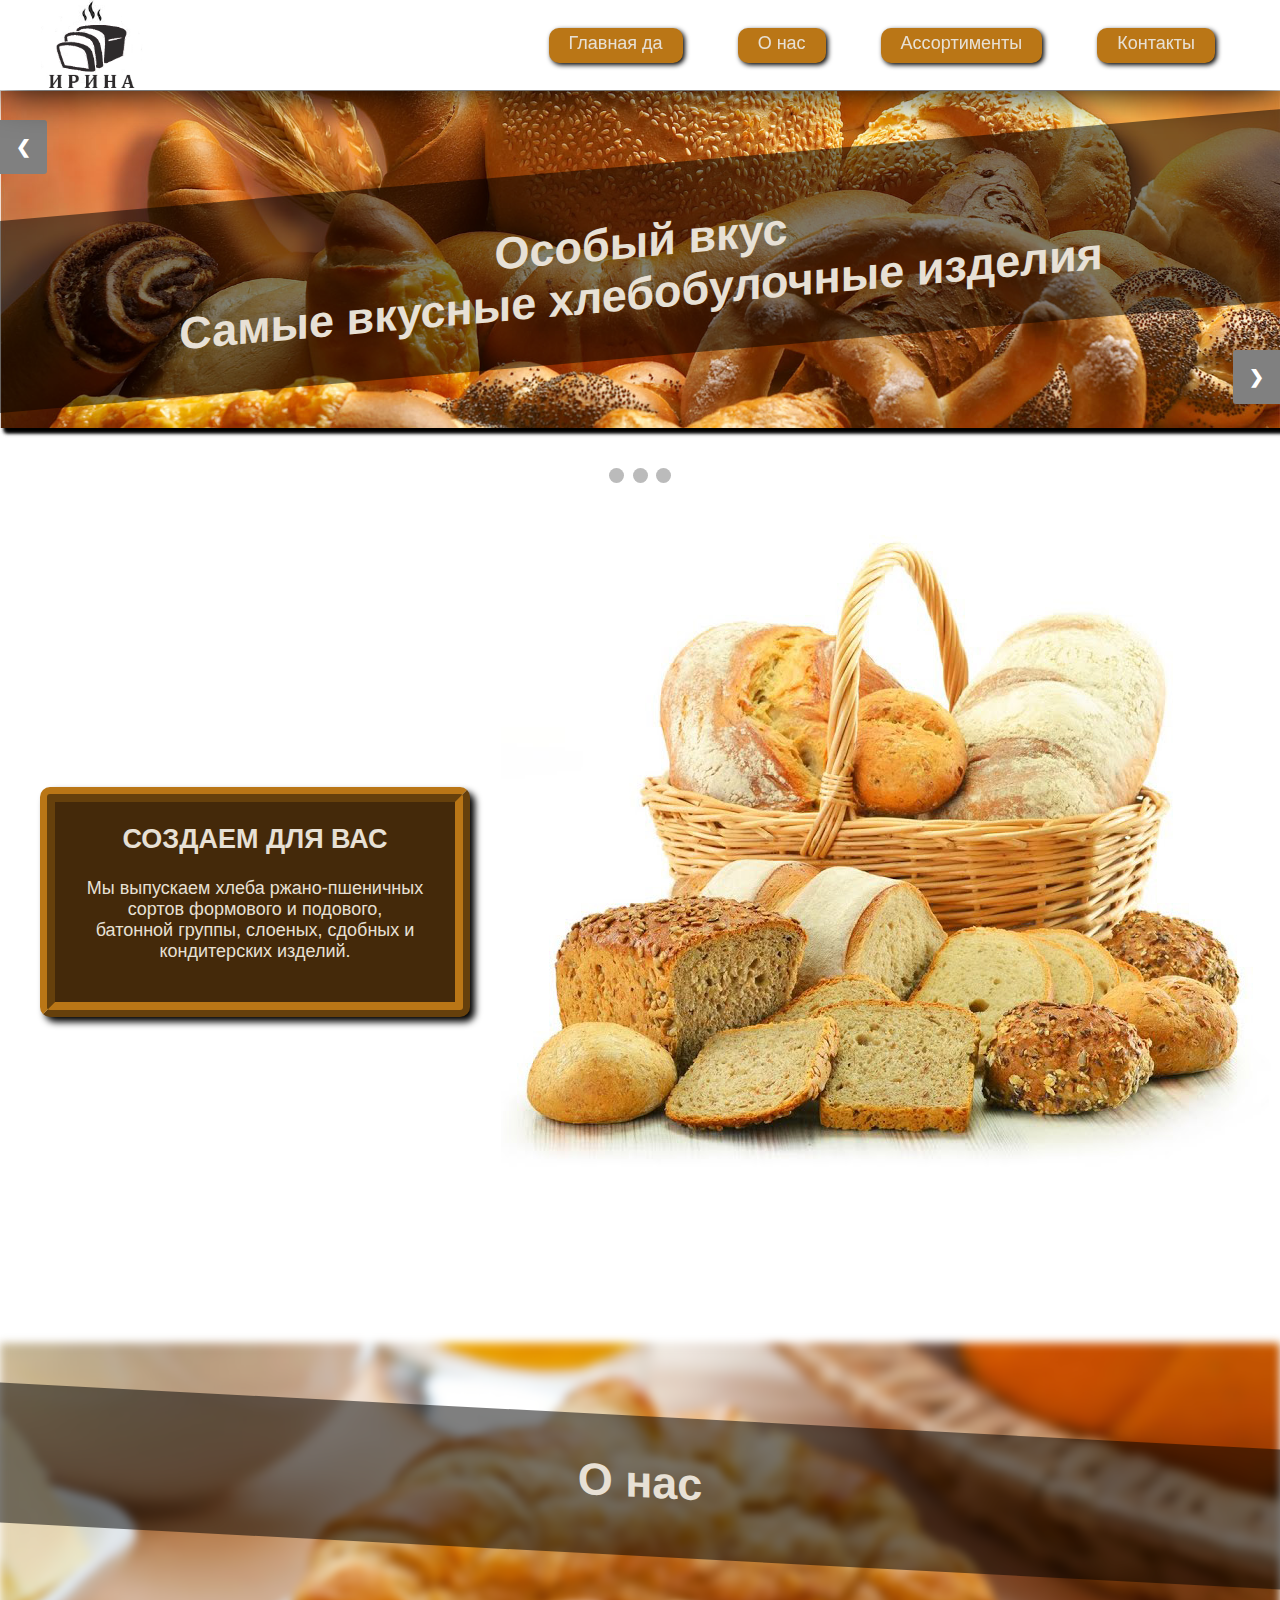
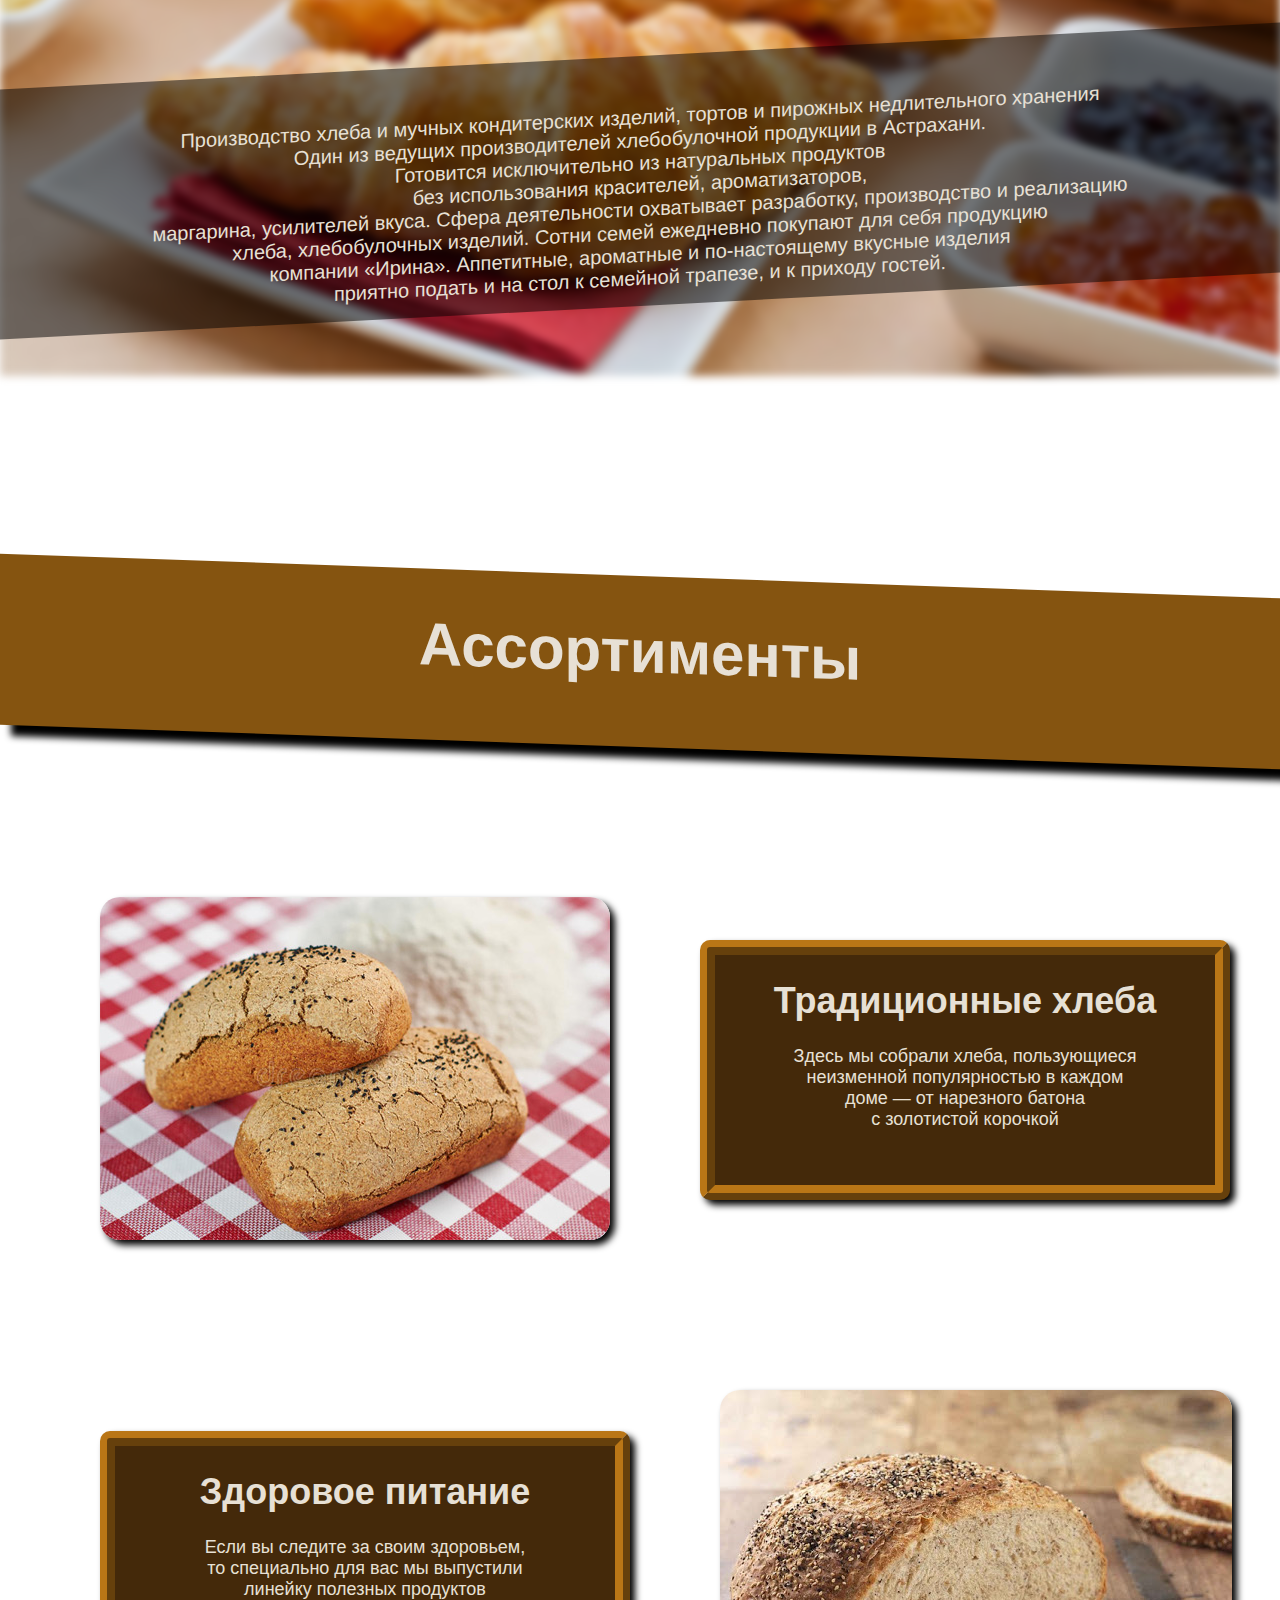
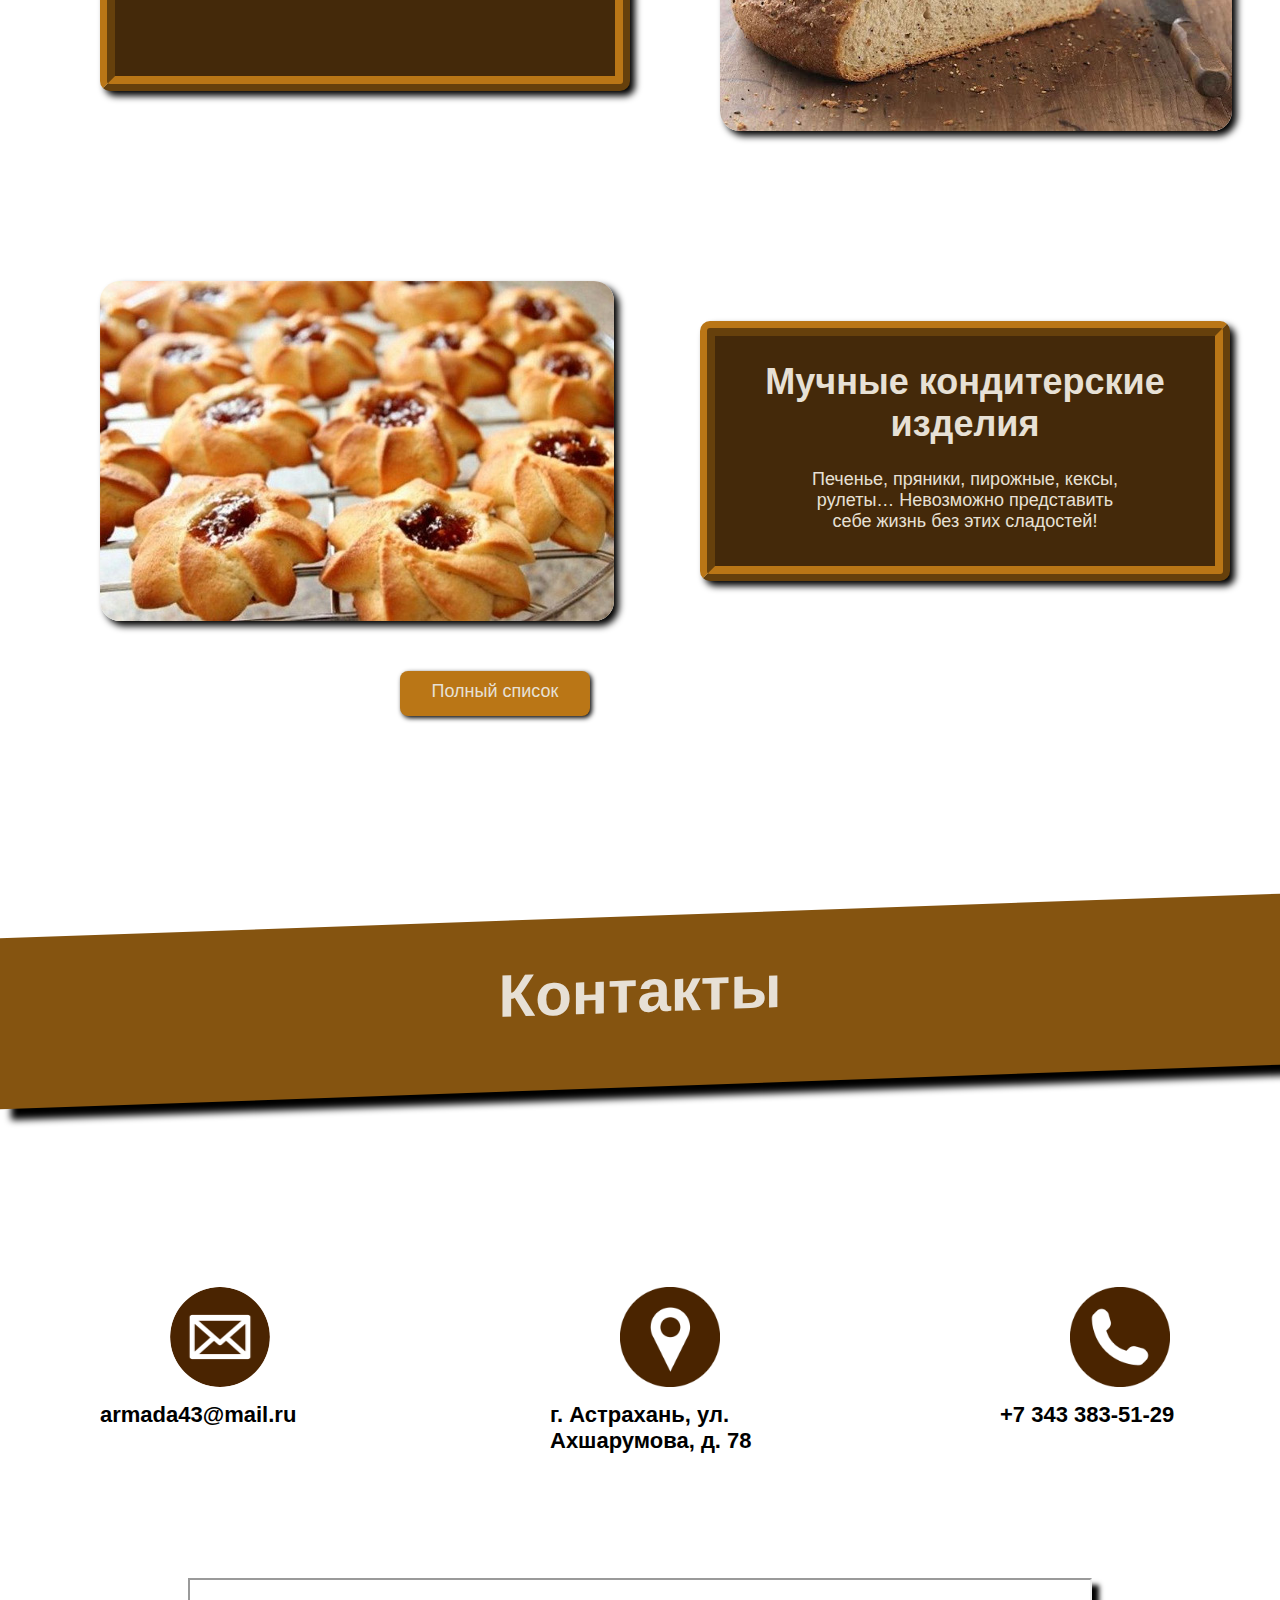
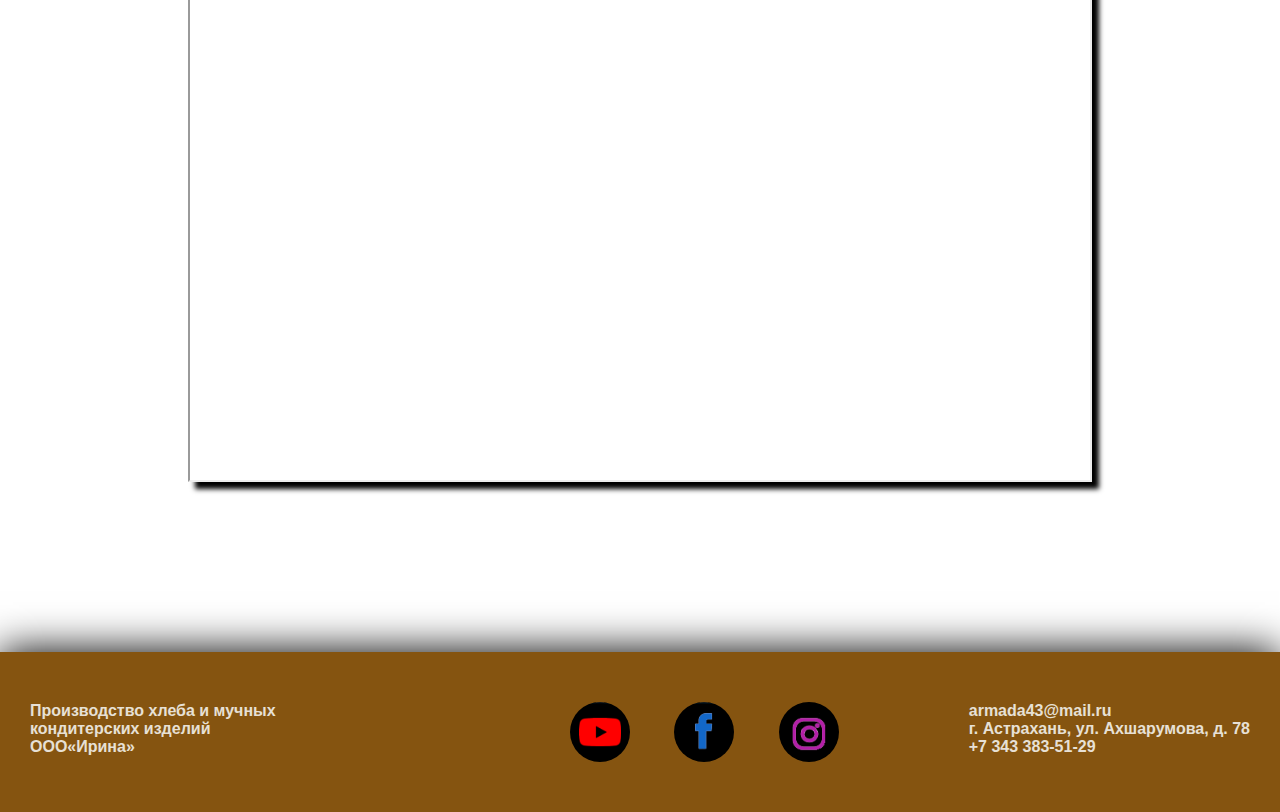
<file: index.html>
<HTML>
<head>
	<meta charset="utf-8">
	<title>Ирина</title>
	<link rel="stylesheet" href="css/css1.css">
	<link rel="stylesheet" href="css/css-mob.css">
	<script src="js/js.js"></script>
	
	<link rel="apple-touch-icon" sizes="152x152" href="images\favicon_package_v0.16\apple-touch-icon.png">
	<link rel="icon" type="image/png" sizes="32x32" href="images\favicon_package_v0.16\favicon-32x32.png">
	<link rel="icon" type="image/png" sizes="16x16" href="images\favicon_package_v0.16\favicon-16x16.png">
	<link rel="manifest" href="/site.webmanifest">
	<link rel="mask-icon" href="images\favicon_package_v0.16\safari-pinned-tab.svg" color="#5bbad5">
	<meta name="msapplication-TileColor" content="#ffffff">
	<meta name="theme-color" content="#ffffff">

	<meta name="viewport" content="width=device-width, initial-scale=1">
</head>
<body>
	<div id="1"></div>
	<div class="navbar" id="1"ы>
		<div class="logo">
			<img class="fotlogo" src="images/logo.png">
		</div>
		<div class="nav">
		<ul>
			<li><a href="#1">Главная да</a></li>
			<li><a href="#2">О нас</a></li>
			<li class="li3"><a href="#3">Ассортименты</a></li>
			<li class="li3"><a href="#4">Контакты</a></li>
		</ul>
		</div>
	</div>
  <div class="mySlides fade">
    <img class="hleb1" src="images/hleb1.1.jpg">
    <h1 class="osobi">Особый вкус <br>Самые вкусные хлебобулочные изделия</h1>
  </div>

  <div class="mySlides fade">
    <img class="hleb1" src="images/hleb1.jpg">
    <h1 class="osobi">Особый вкус <br>Самые вкусные хлебобулочные изделия</h1>
  </div>

  <div class="mySlides fade">
    <img class="hleb1" src="images/hleb1.2.jpg">
    <h1 class="osobi">Особый вкус <br>Самые вкусные хлебобулочные изделия</h1>
  </div>

  <!-- Next and previous buttons -->
  <a class="prev" onclick="plusSlides(-1)">&#10094;</a>
  <a class="next" onclick="plusSlides(1)">&#10095;</a>
</div>
<br>

<!-- The dots/circles -->
<div class="dot1" style="text-align:center">
  <span class="dot" onclick="currentSlide(1)"></span>
  <span class="dot" onclick="currentSlide(2)"></span>
  <span class="dot" onclick="currentSlide(3)"></span>
</div>

	<div class="sozdaem">
		<img class="hleb2" src="images/hleb2.jpg">
		<div class="p1"><h2>СОЗДАЕМ ДЛЯ ВАС</h2>Мы выпускаем хлеба
			ржано-пшеничных<br> 
			сортов формового и подового,<br>батонной
			группы, слоеных, сдобных и<br> 
			кондитерских изделий.
		</div>
	</div>
	<div class="div1">
		<img class="hleb3" src="images/hleb3.jpg" id="2">
		<h1 class="onas">О нас</h1>
			<p class="p2">Производство хлеба и мучных кондитерских изделий, тортов и пирожных недлительного хранения<br>	
				Один из ведущих производителей хлебобулочной продукции в Астрахани.<br>
				Готовится исключительно из натуральных продуктов<br>без использования красителей, ароматизаторов, <br>маргарина, усилителей вкуса. 
				Сфера деятельности охватывает разработку, производство и реализацию<br> хлеба, хлебобулочных изделий.
				Сотни семей ежедневно покупают для себя продукцию<br> компании «Ирина». Аппетитные, ароматные и по-настоящему вкусные изделия<br> приятно подать и на стол к семейной трапезе, и к приходу гостей.
			</p>
	</div>
	<div id="3"></div>
	<div class="assortim">
		<h1>Ассортименты</h1>
	</div>
	<div class="assor1">
		<img class="hleb4" src="images/hleb4.jpg" style="border-radius: 20px">
		<div class="p3"><h1>Традиционные хлеба</h1>Здесь мы собрали хлеба,
				пользующиеся<br> неизменной популярностью в каждом<br>доме — от нарезного батона<br>с золотистой корочкой<br>
		</div>
	</div>
	<div class="assor2">
		<img class="hleb5" src="images/hleb5.jpg" style="border-radius: 20px">
		<div class="p4"><h1>Здоровое питание</h1>Если вы следите за своим здоровьем,<br>
						то специально для вас мы выпустили <br>
						линейку полезных продуктов
		</div>
	</div>
	<div class="assor3">
		<img class="hleb6" src="images/hleb6.jpg" style="border-radius: 20px">
		<div class="p5"><h1>Мучные кондитерские изделия</h1>Печенье, пряники, пирожные, кексы,<br> 
						рулеты… Невозможно представить<br> 
						себе жизнь без этих сладостей!
		</div>
	</div>
	<div>
		<li class="a7"><a href="index 2.html">Полный список</a></li>
	</div>
	<div id="4"></div>
	<div class="contact">
		<h1>Контакты</h1>
	</div>
	<div class="pochta">
		<img class="fotpochta" src="images/pochta.png" style="border-radius: 100%">
		<h1>armada43@mail.ru</h1>
	</div>
	<div class="adress">
		<img class="fotadress" src="images/adress.png">
		<h1>г. Астрахань, ул. Ахшарумова, д. 78</h1>
	</div>
	<div class="nomer">
		<img class="fotnomer" src="images/nomer.png">
		<h1>+7 343 383-51-29</h1>
	</div>
	<div class="map">
		<iframe class="iframe" src="https://www.google.com/maps/embed?pb=!1m18!1m12!1m3!1d2754.6418831643173!2d48.02987472067911!3d46.33680366135454!2m3!1f0!2f0!3f0!3m2!1i1024!2i768!4f13.1!3m3!1m2!1s0x41a90f8fadd8f261%3A0xd8745eeb0b58c22b!2z0YPQuy4g0JDRhdGI0LDRgNGD0LzQvtCy0LAsIDc4LCA0Niwg0JDRgdGC0YDQsNGF0LDQvdGMLCDQkNGB0YLRgNCw0YXQsNC90YHQutCw0Y8g0L7QsdC7LiwgNDE0MDI0!5e0!3m2!1sru!2sru!4v1620574340316!5m2!1sru!2sru" allowfullscreen="" loading="lazy"></iframe>
	</div>
<!-- .....................
	FOOTER
..................... -->
	<div class="footer">
		<p class="h4">Производство хлеба и мучных<br> кондитерских изделий<br>OOO«Ирина»</p>
		<div class="soc">
			<a href="https://www.youtube.com/channel/UCqLHyINirvgmNvyBI87mzjg"><img src="images/whatssap.png" style="border-radius: 100%" height="60px" width="60px"></a>
			<a href="https://www.facebook.com/sbistensor/"><img src="images/faceb.png" style="border-radius: 100%" height="60px" width="60px"></a>
			<a href="https://www.instagram.com/sbis.tensor/"><img src="images/inst.png" style="border-radius: 100%" height="60px" width="60px"></a>
		</div>
		<div>
			<p class="h5">
				armada43@mail.ru<br>г. Астрахань, ул. Ахшарумова, д. 78<br>+7 343 383-51-29
			</p>
		</div>
	</div>
</body>
</html>
</file>
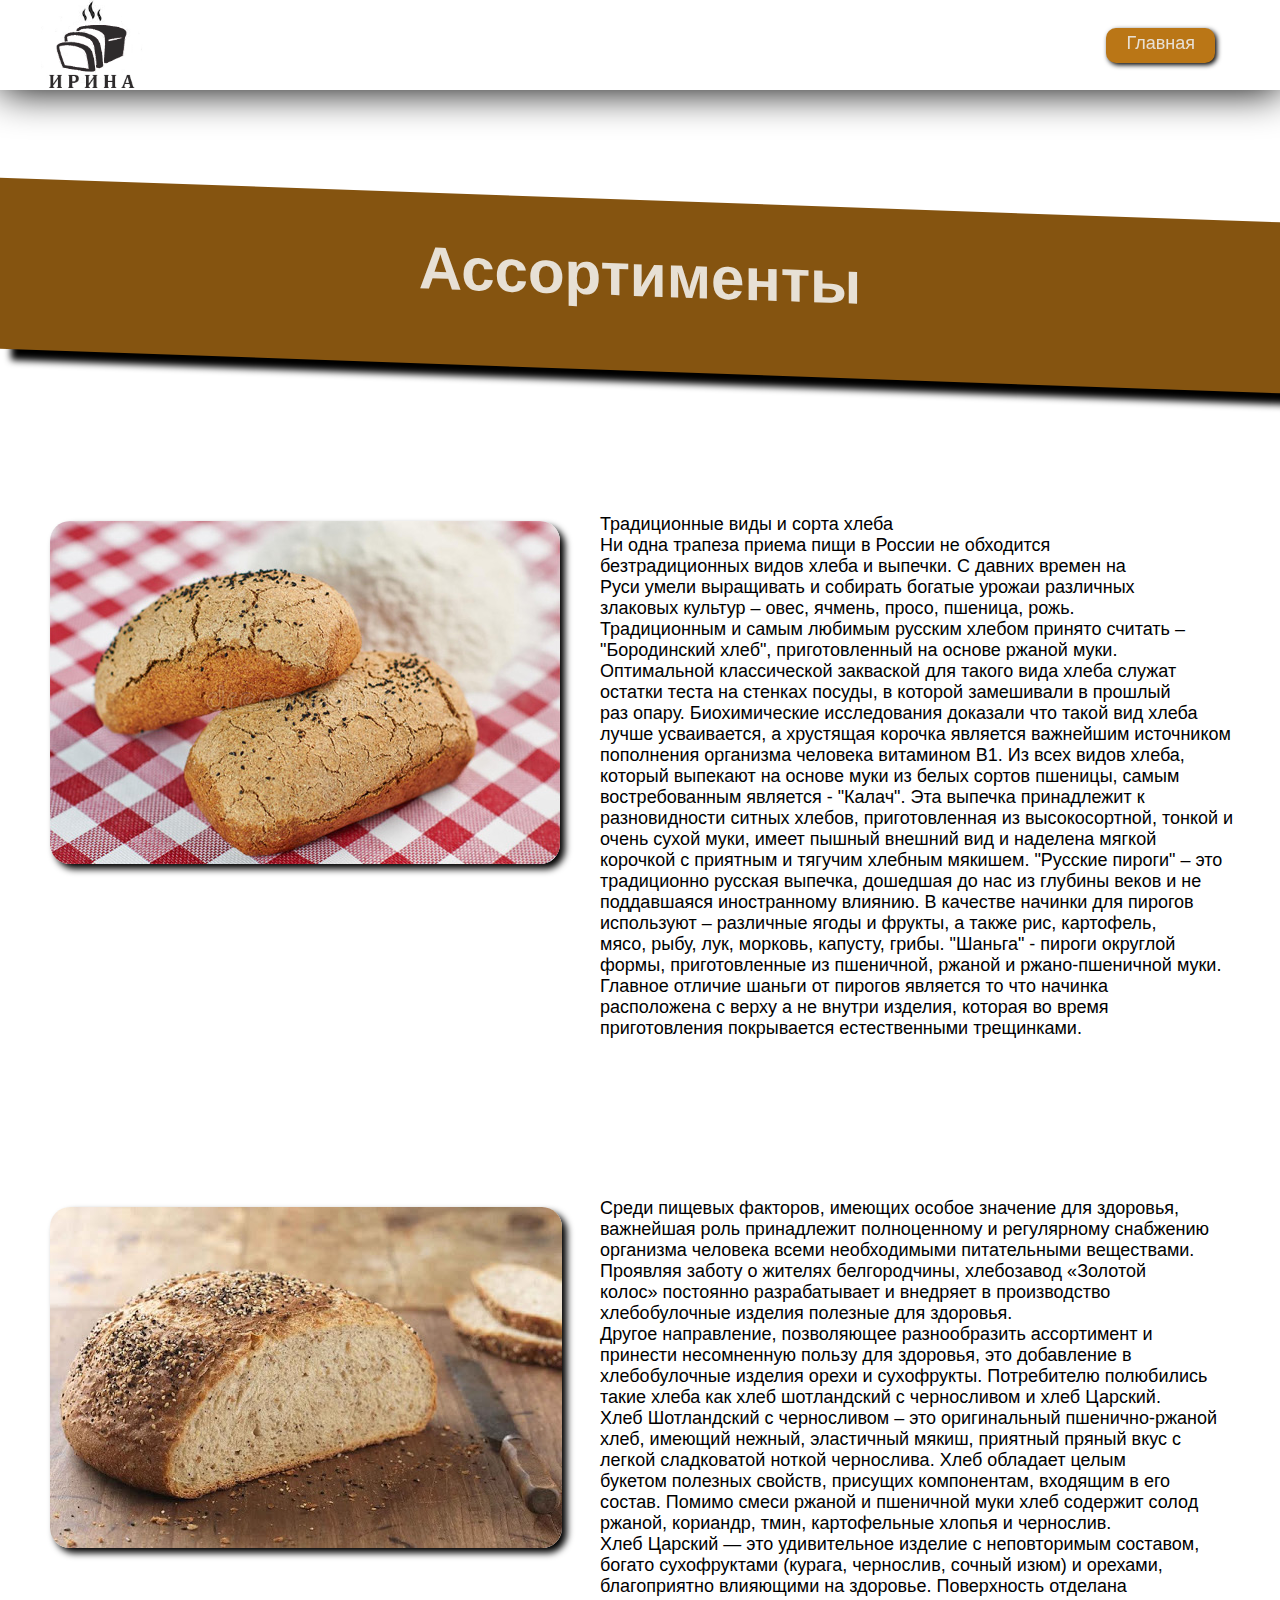
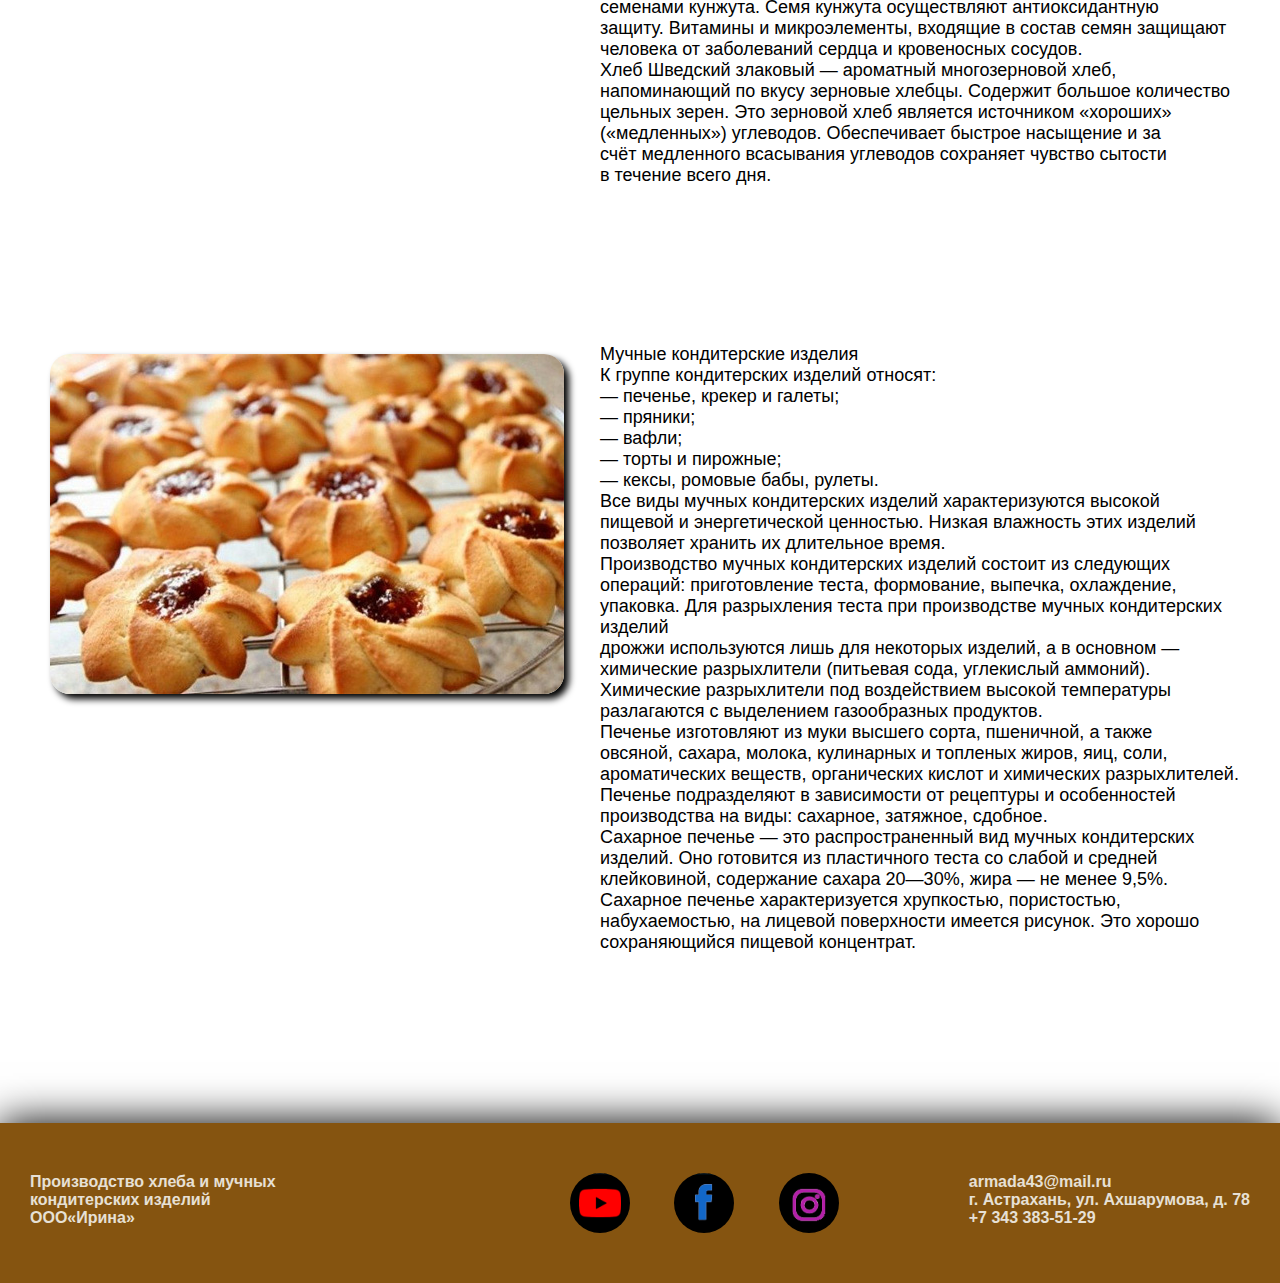
<file: index 2.html>
<HTML>
<head>
	<meta charset="utf-8">
	<title>Ирина</title>
	<link rel="stylesheet" href="css/css2.css">
	<link rel="stylesheet" href="css/css-mob.css">
	<script src="js/js.js"></script>
	
	<link rel="apple-touch-icon" sizes="152x152" href="images\favicon_package_v0.16\apple-touch-icon.png">
	<link rel="icon" type="image/png" sizes="32x32" href="images\favicon_package_v0.16\favicon-32x32.png">
	<link rel="icon" type="image/png" sizes="16x16" href="images\favicon_package_v0.16\favicon-16x16.png">
	<link rel="manifest" href="/site.webmanifest">
	<link rel="mask-icon" href="images\favicon_package_v0.16\safari-pinned-tab.svg" color="#5bbad5">
	<meta name="msapplication-TileColor" content="#ffffff">
	<meta name="theme-color" content="#ffffff">

	<meta name="viewport" content="width=device-width, initial-scale=1">
</head>
<body>
	<div id="1"></div>
	<div class="navbar" id="1"ы>
		<div class="logo">
			<img class="fotlogo" src="images/logo.png">
		</div>
		<div class="nav">
		<ul>
			<li><a href="index.html">Главная</a></li>
		</ul>
		</div>
	</div>

	<div id="3"></div>
	<div class="assortim">
		<h1>Ассортименты</h1>
	</div>
	<div class="assor1">
		<img class="hleb4" src="images/hleb4.jpg" style="border-radius: 20px">
		<p class="p7">
		Традиционные виды и сорта хлеба<br>
		Ни одна трапеза приема пищи в России не обходится <br>безтрадиционных видов хлеба и выпечки. С давних времен на<br> Руси умели выращивать и собирать богатые урожаи различных <br>злаковых культур – овес, ячмень, просо, пшеница, рожь.<br>
		Традиционным и самым любимым русским хлебом принято считать –<br> "Бородинский хлеб", приготовленный на основе ржаной муки. <br>Оптимальной классической закваской для такого вида хлеба служат<br> остатки теста на стенках посуды, в которой замешивали в прошлый<br> раз опару. Биохимические исследования доказали что такой вид хлеба<br> лучше усваивается, а хрустящая корочка является важнейшим источником<br>пополнения организма человека витамином В1. Из всех видов хлеба,<br> который выпекают на основе муки из белых сортов пшеницы, самым <br>востребованным является - "Калач". Эта выпечка принадлежит к <br>разновидности ситных хлебов, приготовленная из высокосортной, тонкой и <br>очень сухой муки, имеет пышный внешний вид и наделена мягкой <br>корочкой с приятным и тягучим хлебным мякишем. "Русские пироги" – это<br> традиционно русская выпечка, дошедшая до нас из глубины веков и не<br> поддавшаяся иностранному влиянию. В качестве начинки для пирогов <br>используют – различные ягоды и фрукты, а также рис, картофель, <br>мясо, рыбу, лук, морковь, капусту, грибы. "Шаньга" - пироги округлой<br> формы, приготовленные из пшеничной, ржаной и ржано-пшеничной муки. <br>Главное отличие шаньги от пирогов является то что начинка <br>расположена с верху а не внутри изделия, которая во время <br>приготовления покрывается естественными трещинками.<br>
		</p>
	</div>
	<div class="assor2">
		<img class="hleb5" src="images/hleb5.jpg" style="border-radius: 20px">
		<p class="p8">
			Среди пищевых факторов, имеющих особое значение для здоровья, <br>важнейшая роль принадлежит полноценному и регулярному снабжению <br>организма человека всеми необходимыми питательными веществами. <br>Проявляя заботу о жителях белгородчины, хлебозавод «Золотой <br>колос» постоянно разрабатывает и внедряет в производство <br>хлебобулочные изделия полезные для здоровья.<br>
			Другое направление, позволяющее разнообразить ассортимент и <br>принести несомненную пользу для здоровья, это добавление в <br>хлебобулочные изделия орехи и сухофрукты. Потребителю полюбились <br>такие хлеба как хлеб шотландский с черносливом и хлеб Царский.<br>
			Хлеб Шотландский с черносливом – это оригинальный пшенично-ржаной <br>хлеб, имеющий нежный, эластичный мякиш, приятный пряный вкус с <br>легкой сладковатой ноткой чернослива. Хлеб обладает целым <br>букетом полезных свойств, присущих компонентам, входящим в его <br>состав. Помимо смеси ржаной и пшеничной муки хлеб содержит солод <br>ржаной, кориандр, тмин, картофельные хлопья и чернослив.<br>
			Хлеб Царский — это удивительное изделие с неповторимым составом,<br> богато сухофруктами (курага, чернослив, сочный изюм) и орехами, <br>благоприятно влияющими на здоровье. Поверхность отделана <br>семенами кунжута. Семя кунжута осуществляют антиоксидантную <br>защиту. Витамины и микроэлементы, входящие в состав семян защищают<br> человека от заболеваний сердца и кровеносных сосудов.<br>
			Хлеб Шведский злаковый — ароматный многозерновой хлеб, <br>напоминающий по вкусу зерновые хлебцы. Содержит большое количество<br> цельных зерен. Это зерновой хлеб является источником «хороших» <br>(«медленных») углеводов. Обеспечивает быстрое насыщение и за <br>счёт медленного всасывания углеводов сохраняет чувство сытости <br>в течение всего дня.
		</p>
	</div>
	<div class="assor3">
		<img class="hleb6" src="images/hleb6.jpg" style="border-radius: 20px">
		<p class="p9">
			Мучные кондитерские изделия<br>
			К группе кондитерских изделий относят:<br>
			— печенье, крекер и галеты;<br>
			— пряники;<br>
			— вафли;<br>
			— торты и пирожные;<br>
			— кексы, ромовые бабы, рулеты.<br>
			Все виды мучных кондитерских изделий характеризуются высокой<br>пищевой и энергетической ценностью. Низкая влажность этих изделий<br> позволяет хранить их длительное время.<br>
			Производство мучных кондитерских изделий состоит из следующих<br> операций: приготовление теста, формование, выпечка, охлаждение,<br> упаковка.
			Для разрыхления теста при производстве мучных кондитерских изделий<br> дрожжи используются лишь для некоторых изделий, а в основном —<br> химические разрыхлители (питьевая сода, углекислый аммоний).<br>
			Химические разрыхлители под воздействием высокой температуры <br>разлагаются с выделением газообразных продуктов.<br>
			Печенье изготовляют из муки высшего сорта, пшеничной, а также<br> овсяной, сахара, молока, кулинарных и топленых жиров, яиц, соли,<br> ароматических веществ, органических кислот и химических разрыхлителей.<br>
			Печенье подразделяют в зависимости от рецептуры и особенностей<br> производства на виды: сахарное, затяжное, сдобное.<br>
			Сахарное печенье — это распространенный вид мучных кондитерских<br> изделий. Оно готовится из пластичного теста со слабой и средней<br> клейковиной, содержание сахара 20—30%, жира — не менее 9,5%. <br>Сахарное печенье характеризуется хрупкостью, пористостью, <br>набухаемостью, на лицевой поверхности имеется рисунок. Это хорошо <br>сохраняющийся пищевой концентрат.
		</p>
	</div>

<!-- .....................
	FOOTER
..................... -->
	<div class="footer">
		<p class="h4">Производство хлеба и мучных<br> кондитерских изделий<br>OOO«Ирина»</p>
		<div class="soc">
			<a href="https://www.youtube.com/channel/UCqLHyINirvgmNvyBI87mzjg"><img src="images/whatssap.png" style="border-radius: 100%" height="60px" width="60px"></a>
			<a href="https://www.facebook.com/sbistensor/"><img src="images/faceb.png" style="border-radius: 100%" height="60px" width="60px"></a>
			<a href="https://www.instagram.com/sbis.tensor/"><img src="images/inst.png" style="border-radius: 100%" height="60px" width="60px"></a>
		</div>
		<div>
			<p class="h5">
				armada43@mail.ru<br>г. Астрахань, ул. Ахшарумова, д. 78<br>+7 343 383-51-29
			</p>
		</div>
	</div>
</body>
</html>
</file>
<file: css/css1.css>
html{
	scroll-behavior: smooth;
}
body{
	margin:0;
	padding: 0;
	font-family: Verdana, Helvetica, Arial, sans-serif;
}
.navbar{
	top:0;
	left:0;
	width:100%;
	height: 90px;
	position:fixed;
	background: white;
	font-size: 18px;
	z-index: 10;
	box-shadow: 1px 1px 40px black;
}
.nav{
	float:right;
	padding: 15px;
}
.fotlogo{
	width: ;
	margin-top: -30px;
	height: 90px;
}
li{
	height: 30px;
	padding-top: 5px;
	text-align: center;
	transition:0.5s;
	box-shadow: 2px 2px 5px black;
	display: inline-block;
	margin-right: 50px;
	list-style: none;
	border-radius: 10px;
	background:#BA7616;
	margin-top: -5px;
}
a{
	text-decoration: none;
	padding: 25px 20px;
	color:#E7E0D5;
}
.logo{
	float:left;
	font-size: 25px;
	padding: 30px 40px;
}
li:hover{
	transform:scale(1.1);
	transition:0.5s;
	box-shadow: 7px 7px 5px black;
	background: #BA7616;
}
a:hover{
	color:#E7E0D5;
	transition:0.5s;

}
.a7{
	width: 190px;
	height: 35px;
	font-size: 18px;
	padding-top: 10px;
	text-align: center;
	transition:0.5s;
	box-shadow: 2px 2px 5px black;
	display: inline-block;
	margin-left: 400px;
	margin-top: 50px;
	list-style: none;
	border-radius: 8px;
	background:#BA7616;
}
.hleb1{
    width: 100%;
    margin-top: 91px;
    box-shadow:5px 4px 4px black;
}
.slideshow-container {
  position: relative;
  margin: auto;
}
.next {
  cursor: pointer;
  position: absolute;
  width: auto;
  margin-top: 450px;
  padding: 16px;
  color: white;
  font-weight: bold;
  font-size: 18px;
  transition: 0.6s ease;
  border-radius: 0 3px 3px 0;
  user-select: none;
  background: grey;
}
.prev{
  cursor: pointer;
  position: absolute;
  width: auto;
  margin-top: 120px;
  padding: 16px;
  color: white;
  font-weight: bold;
  font-size: 18px;
  transition: 0.6s ease;
  border-radius: 0 3px 3px 0;
  user-select: none;
  background: grey;
}
.next {
  right: 0;
  border-radius: 3px 0 0 3px;
}
.prev:hover, .next:hover {
  background-color: rgba(0,0,0,0.8);
}
.dot {
  cursor: pointer;
  height: 15px;
  width: 15px;
  margin: 0 2px;
  background-color: #bbb;
  border-radius: 50%;
  display: inline-block;
  transition: background-color 0.6s ease;
}
.dot1{
  margin-top: 550px;
}

.active, .dot:hover {
  background-color: #717171;
}

.fade {
  -webkit-animation-name: fade;
  -webkit-animation-duration: 1.5s;
  animation-name: fade;
  animation-duration: 1.5s;
}

@-webkit-keyframes fade {
  from {opacity: .4}
  to {opacity: 1}
}

@keyframes fade {
  from {opacity: .4}
  to {opacity: 1}
}

.hleb1{
    width: 100%;
    margin-top: 91px;
    box-shadow:5px 4px 4px black;
    position: absolute;
}
.osobi{
	border:1px solid rgba(0,0,0,0);
	background: black;
	background: rgba(0,0,0,0.5);
	position: absolute;
	color:#E7E0D5;
	text-align: center;
	top: 180px;
	width: 100%;
	padding-top: 50px;
	height: 150px;
	font-size: 45px;
	transform: skewY(-5deg);
}
.hleb2{
	float: right;
	margin-top: -300px;
}
.sozdaem{
	text-align: center;
	margin-top:50px;
	font-size: 18px;
	margin-top: 300px;

}
.p1{
	padding-top: 0px;
	border:15px ridge #BA7616;
	background:#44290A;
	color:#E7E0D5;
	margin-left: 300px;
	width: 400px;
	height: 200px;
	box-shadow: 5px 5px 7px black;
	border-radius: 10px;
	transition: 0.2s;
}
.hleb3{
	width: 100%;
	margin-top: 150px;
	filter: blur(4px);
}
.onas{
	position: absolute;
  	bottom: 0;
  	text-align: center;
  	width: 100%;
  	margin-bottom: 600px;
  	padding-top: 40px;
  	font-size: 45px;
  	background: rgba(0,0,0,0.5);
  	color:#E7E0D5;
  	height: 100px;
  	transform: skewY(3deg);
}
.div1{
	position: relative;
}
.p2{
	position: absolute;
  	bottom: 0;
  	text-align: center;
  	width: 100%;
  	margin-bottom: 70px;
  	padding-top: 90px;
  	font-size: 20px;
  	background: rgba(0,0,0,0.5);
  	color:#E7E0D5;
  	height: 270px;
  	transform: skewY(-3deg);
}
.assortim{
	font-size: 30px;
	text-align: center;
	margin-top: 200px;
	padding-top: 1px;
	background: #855410;
	transform:skewY(2deg);
	height: 170px;
	color:#E7E0D5;
	box-shadow: 11px 11px 7px black;
}
.hleb4{
	margin-top: 150px;
	margin-left: 250px;
	box-shadow: 5px 5px 7px black;
		
}
.assor1{
	position: relative;
}
.p3{
	position:absolute;
	border:15px ridge #BA7616;
	height: 230px;
	width: 500px;
	text-align: center;
	box-shadow: 5px 5px 7px black;
	border-radius: 10px;
	font-size: 18px;
	color:#E7E0D5;
	margin-left: 1000px;
	margin-top:-300px;
	background:#44290A;
}
.hleb5{
	margin-top: 150px;
	margin-left: 1000px;
	box-shadow: 5px 5px 7px black;
		
}
.assor2{
	position: relative;
}
.p4{
	position:absolute;
	border:15px ridge #BA7616;
	height: 230px;
	width: 500px;
	text-align: center;
	box-shadow: 5px 5px 7px black;
	border-radius: 10px;
	font-size: 18px;
	color:#E7E0D5;
	margin-left: 250px;
	margin-top:-300px;
	background:#44290A;
}
.hleb6{
	margin-top: 150px;
	margin-left: 250px;
	box-shadow: 5px 5px 7px black;
		
}
.assor3{
	position: relative;
}
.p5{
	position:absolute;
	border:15px ridge #BA7616;
	height: 230px;
	width: 500px;
	text-align: center;
	box-shadow: 5px 5px 7px black;
	border-radius: 10px;
	font-size: 18px;
	color:#E7E0D5;
	margin-left: 1000px;
	margin-top:-300px;
	background:#44290A;
}
.contact{
	font-size: 30px;
	text-align: center;
	margin-top: 200px;
	padding-top: 1px;
	background: #855410;
	transform:skewY(-2deg);
	height: 170px;
	color:#E7E0D5;
	box-shadow: 11px 11px 7px black;
}
.fotpochta{
	width: 100px;
	margin-left: 70px;
}
.pochta{
	width: 300px;
	font-size: 11px;
	margin-top: 200px;
	margin-left: 200px;
	position: absolute;
}
.fotadress{
	width: 100px;
	margin-left: 70px;
}
.adress{
	width: 300px;
	font-size: 11px;
	margin-top: 200px;
	margin-left: 700px;
	position: absolute;
}
.fotnomer{
	width: 100px;
	margin-left: 70px;
}
.nomer{
	width: 300px;
	font-size: 11px;
	margin-top: 200px;
	margin-left: 1200px;
}
.map{
	margin-top: 150px;
	
}
.iframe{
	display: block;
	margin:auto;
	box-shadow: 7px 7px 5px black;
	transition:0.5s;
	width:900px; 
	height:500px;
}
.iframe:hover{
	box-shadow: 15px 15px 5px black;
	transition:0.5s;
	transform: scale(1.1);
}
.footer{
	background:#855410;
	margin-top: 170px;
	height: 160px;
	box-shadow: -1px -1px 40px black;
	width: 100%;
}
.soc{
	padding-top: 50px;
	padding-left: 700px;
	position: absolute;
}
.h4{
	position: absolute;
	margin-left: 30px;
	margin-top: 50px;
	float: left;
	color:#E7E0D5;
	font-weight: bold;
}
.h5{
	float: right;
	margin-right: 30px;
	margin-top: 50px;
	color:#E7E0D5;
	font-weight: bold;
}

@media screen and (max-width: 1366px){
.osobi{
	top: 140px;
	height: 140px;
}
.next {
  margin-top: 370px;
}
.dot1{
  margin-top: 470px;
}
.p1{
	margin-left: 100px;
}
.onas{
  	margin-bottom: 450px;
}
.p2{
  	padding-top: 50px;
  	height: 200px;
}
.hleb4{
	margin-left: 150px;	
}
.p3{
	margin-left: 750px;
}
.hleb5{
	margin-left: 770px;
		
}
.p4{
	margin-left: 150px;
}
.hleb6{
	margin-left: 150px;		
}
.p5{
	margin-left: 750px;
}
.pochta{
	margin-left: 100px;
}
.adress{
	margin-left: 550px;
}
.nomer{
	margin-left: 1000px;
}
.soc{
	padding-left: 600px;
}
.h5{
	margin-right: 30px;
}
}

@media screen and (min-width: 1920px){
.osobi{
	top: 210px;
	height: 150px;
}
li{
	height: 35px;
	font-size: 20px;
	padding-top: 7px;
}
.next {
  margin-top: 500px;
}
.dot1{
  margin-top: 620px;
}
.p1{
	margin-left: 300px;
}
.sozdaem{
	text-align: center;
	margin-top:50px;
	font-size: 22px;
	margin-top: 300px;
}
.p1{
	padding-top: 0px;
	border:15px ridge #BA7616;
	background:#44290A;
	color:#E7E0D5;
	margin-left: 300px;
	width: 500px;
	height: 250px;
	box-shadow: 5px 5px 7px black;
	border-radius: 10px;
	transition: 0.2s;
}
.onas{
  	margin-bottom: 700px;
  	height:120px;
  	font-size: 60px; 
}
.p2{
	margin-bottom: 100px;
  	padding-top: 100px;
  	font-size: 25px;
  	height: 300px;
}
.assortim{
	font-size: 30px;
	text-align: center;
	margin-top: 200px;
	padding-top: 40px;
	background: #855410;
	transform:skewY(2deg);
	height: 170px;
	color:#E7E0D5;
	box-shadow: 11px 11px 7px black;
}
.hleb4{
	margin-left: 300px;	
	width: 600px;
}
.p3{
	margin-left: 1000px;
	font-size: 20px;
	width: 550px;
	margin-top:-330px;
}
.hleb5{
	margin-left: 1020px;	
	width: 600px;	
}
.p4{
	margin-left: 400px;
	width: 550px;
	margin-left: 350px;
	font-size: 20px;
	margin-top:-330px;
}
.hleb6{
	margin-left: 300px;	
	width: 600px;	
}
.p5{
	margin-left: 1000px;
	width: 550px;
	font-size: 20px;
	padding-bottom: 10px;
	margin-top:-330px;
}
.contact{
	font-size: 30px;
	text-align: center;
	margin-top: 200px;
	padding-top: 40px;
	background: #855410;
	transform:skewY(-2deg);
	height: 170px;
	color:#E7E0D5;
	box-shadow: 11px 11px 7px black;
}
.pochta{
	margin-left: 400px;
}
.fotpochta{
	width: 130px;
	margin-left: 50px
}
.fotadress{
	width: 130px;
	margin-left: 50px
}
.fotnomer{
	width: 130px;
	margin-left: 50px
}
.adress{
	margin-left: 850px;
}
.nomer{
	margin-left: 1300px;
}
.iframe{
	width: 1100px;
	height: 700px;
}
.soc{
	padding-left: 850px;
}
.h5{
	margin-right: 30px;
}
}
@media screen and (max-width: 1280px){
.osobi{
	top: 135px;
	height: 140px;
}
.next {
  margin-top: 350px;
}
.dot1{
  margin-top: 450px;
}
.p1{
	margin-left: 40px;
}
.onas{
  	margin-bottom: 420px;
}
.p2{
  	padding-top: 50px;
  	height: 200px;
}
.hleb4{
	margin-left: 100px;	
}
.p3{
	margin-left: 700px;
}
.hleb5{
	margin-left: 720px;
}
.p4{
	margin-left: 100px;
}
.hleb6{
	margin-left: 100px;		
}
.p5{
	margin-left: 700px;
}
.pochta{
	margin-left: 100px;
}
.adress{
	margin-left: 550px;
}
.nomer{
	margin-left: 1000px;
}
.soc{
	padding-left: 550px;
}
.h5{
	margin-right: 30px;
}
}
</file>
<file: css/css-mob.css>
@media screen and (max-width: 720px){
.navbar{
	top:0;
	left:0;
	width:720px;
	height: 80px;
	position:fixed;
	background: white;
	font-size: 18px;
	z-index: 10;
	box-shadow: 1px 1px 40px black;
}
.nav{
	
	padding: 15px;
	margin-top: -120px;
	margin-left: 100px;
}
.fotlogo{
	width: 80px;
	height: 80px;
	margin-top: -30px;
	margin-left: -25px;
}
.li3{
	margin-top: 5px;
}
li{
	height: 30px;
	font-size: 15px;
	padding-top: 10px;
	text-align: center;
	transition:0.5s;
	box-shadow: 2px 2px 5px black;
	display: inline-block;
	margin-right: 10px;
	list-style: none;
	border-radius: 8px;
	background:#BA7616;
	
}
a{
	text-decoration: none;
	padding: 25px 20px;
	color:black;
}
.logo{
	float:left;
	font-size: 25px;
	padding: 30px 40px;
}
li:hover{
	transform:scale(1.1);
	transition:0.5s;
	box-shadow: 7px 7px 5px black;
	background: #BA7616;
}
a:hover{
	color:black;
	transition:0.5s;

}
.a7{
	width: 190px;
	height: 35px;
	font-size: 18px;
	padding-top: 10px;
	text-align: center;
	transition:0.5s;
	box-shadow: 2px 2px 5px black;
	display: inline-block;
	margin-left: 200px;
	margin-top: 400px;
	list-style: none;
	border-radius: 8px;
	background:#BA7616;
}
.hleb1{
    width: 100%;
    height: px;
    margin-top: 91px;
    box-shadow:5px 4px 4px black;
}
.slideshow-container {
  position: relative;
  margin: auto;
}
.next {
  cursor: pointer;
  position: absolute;
  width: auto;
  margin-top: 500px;
  padding: 16px;
  color: white;
  font-weight: bold;
  font-size: 18px;
  transition: 0.6s ease;
  border-radius: 0 3px 3px 0;
  user-select: none;
  background: grey;
}
.prev{
  cursor: pointer;
  position: absolute;
  width: auto;
  margin-top: 120px;
  padding: 16px;
  color: white;
  font-weight: bold;
  font-size: 18px;
  transition: 0.6s ease;
  border-radius: 0 3px 3px 0;
  user-select: none;
  background: grey;
}
.next {
  right: 0;
  border-radius: 3px 0 0 3px;
}
.prev:hover, .next:hover {
  background-color: rgba(0,0,0,0.8);
}
.dot {
  cursor: pointer;
  height: 15px;
  width: 15px;
  margin: 0 2px;
  background-color: #bbb;
  border-radius: 50%;
  display: inline-block;
  transition: background-color 0.6s ease;
}
.dot1{
  margin-top: 600px;
  margin-left: 100px;
}

.active, .dot:hover {
  background-color: #717171;
}

.fade {
  -webkit-animation-name: fade;
  -webkit-animation-duration: 1.5s;
  animation-name: fade;
  animation-duration: 1.5s;
}

@-webkit-keyframes fade {
  from {opacity: .4}
  to {opacity: 1}
}

@keyframes fade {
  from {opacity: .4}
  to {opacity: 1}
}

.hleb1{
    width: 1920px;

    margin-top: 91px;
    box-shadow:5px 4px 4px black;
    position: absolute;
}
.osobi{
	border:1px solid rgba(0,0,0,0);
	background: black;
	background: rgba(0,0,0,0.5);
	position: absolute;
	color:#E7E0D5;
	text-align: center;
	top: 180px;
	width: 720px;
	padding-top: 50px;
	height: 200px;
	font-size: 37px;
	transform: skewY(-5deg);
}
.hleb2{
	display: none;
}
.sozdaem{
	text-align: center;
	margin-top:50px;
	font-size: 25px;
	margin-top: 100px;
	margin-left: 40px;
}
.p1{
	padding-top: 0px;
	border:15px ridge #BA7616;
	background:#44290A;
	color:#E7E0D5;
	margin-left: 10px;
	width: 600px;
	height: 300px;
	box-shadow: 5px 5px 7px black;
	border-radius: 10px;
	transition: 0.2s;
}
.hleb3{
	width: 1366px;
	margin-top: 150px;
	filter: blur(4px);
}
.onas{
	position: absolute;
  	bottom: 0;
  	text-align: center;
  	width: 720px;
  	margin-bottom: 500px;
  	padding-top: 40px;
  	font-size: 47px;
  	background: rgba(0,0,0,0.5);
  	color:#E7E0D5;
  	height: 100px;
  	transform: skewY(3deg);
}
.div1{
	position: relative;
}
.p2{
	position: absolute;
  	bottom: 0;
  	text-align: center;
  	width: 720px;
  	margin-bottom: 60px;
  	padding-top: 40px;
  	font-size: 20px;
  	background: rgba(0,0,0,0.5);
  	color:#E7E0D5;
  	height: 290px;
  	transform: skewY(-3deg);
}
.assortim{
	font-size: 25px;
	text-align: center;
	margin-top: 200px;
	padding-top: 20px;
	background: #855410;
	transform:skewY(2deg);
	width: 720px;
	height: 150px;
	color:#E7E0D5;
	box-shadow: 11px 11px 7px black;
}
.hleb4{
	margin-top: 150px;
	margin-left: 170px;
	box-shadow: 5px 5px 7px black;
	width: 400px;	
}
.assor1{
	position: relative;
}
.p3{
	position:absolute;
	border:15px ridge #BA7616;
	height: 230px;
	width: 370px;
	text-align: center;
	box-shadow: 5px 5px 7px black;
	border-radius: 10px;
	font-size: 16px;
	color:#E7E0D5;
	margin-left: 170px;
	margin-top:50px;
	background:#44290A;
}
.hleb5{
	margin-top: 350px;
	margin-left: 170px;
	box-shadow: 5px 5px 7px black;
	width: 400px;	
}
.assor2{
	position: relative;
}
.p4{
	position:absolute;
	border:15px ridge #BA7616;
	height: 200px;
	width: 370px;
	text-align: center;
	box-shadow: 5px 5px 7px black;
	border-radius: 10px;
	font-size: 16px;
	color:#E7E0D5;
	margin-left: 170px;
	margin-top:50px;
	background:#44290A;
}
.hleb6{
	margin-top: 350px;
	margin-left: 170px;
	box-shadow: 5px 5px 7px black;
	width: 400px;	
}
.assor3{
	position: relative;
}
.p5{
	position:absolute;
	border:15px ridge #BA7616;
	height: 230px;
	width: 370px;
	text-align: center;
	box-shadow: 5px 5px 7px black;
	border-radius: 10px;
	font-size: 16px;
	color:#E7E0D5;
	margin-left: 170px;
	margin-top:50px;
	background:#44290A;
}
.contact{
	font-size: 25px;
	text-align: center;
	margin-top: 100px;
	padding-top: 1px;
	background: #855410;
	transform:skewY(-2deg);
	width: 720px;
	height: 150px;
	color:#E7E0D5;
	box-shadow: 11px 11px 7px black;
}
.fotpochta{
	width: 100px;
	margin-left: 70px;
}
.pochta{
	width: 300px;
	font-size: 11px;
	margin-top: 200px;
	margin-left: 250px;
	position: absolute;
}
.fotadress{
	width: 100px;
	margin-left: 70px;
}
.adress{
	width: 300px;
	font-size: 11px;
	margin-top: 400px;
	margin-left: 250px;
	position: absolute;
}
.fotnomer{
	width: 100px;
	margin-left: 70px;
}
.nomer{
	width: 300px;
	font-size: 11px;
	margin-top: 625px;
	margin-left: 250px;
}
.map{
	margin-top: 150px;
}
.iframe{
	display: block;
	margin-left: 80px;
	box-shadow: 7px 7px 5px black;
	transition:0.5s;
	width:550px; 
	height:500px;
}
.footer{
	background:#855410;
	margin-top: 130px;
	height: 360px;
	box-shadow: -1px -1px 40px black;
	width: 1300px;
}
.soc{
	padding-top: 150px;
	padding-left: 200px;
	position: absolute;
}
.h4{
	position: absolute;
	margin-left: 180px;
	margin-top: 50px;
	font-size: 20px;
	float: left;
	color:#E7E0D5;
	font-weight: bold;
	text-align: center;
}
.h5{
	position: absolute;
	margin-left: 170px;
	margin-top: 250px;
	font-size: 20px;
	color:#E7E0D5;
	text-align: center;
	font-weight: bold;
}
}
@media screen and (max-width: 620px){
.navbar{
	top:0;
	left:0;
	width:800px;
	height: 80px;
	position:fixed;
	background: white;
	font-size: 18px;
	z-index: 10;
	box-shadow: 1px 1px 40px black;
}
.nav{
	
	padding: 15px;
	margin-top: -120px;
	margin-left: 100px;
}
.fotlogo{
	width: 80px;
	height: 80px;
	margin-top: -30px;
	margin-left: -25px;
}
.li3{
	margin-top: 5px;
}
li{
	height: 30px;
	font-size: 15px;
	padding-top: 10px;
	text-align: center;
	transition:0.5s;
	box-shadow: 2px 2px 5px black;
	display: inline-block;
	margin-right: 10px;
	list-style: none;
	border-radius: 8px;
	background:#BA7616;
	
}
.slideshow-container {
  position: relative;
  margin: auto;
}
.next {
  cursor: pointer;
  position: absolute;
  width: auto;
  margin-top: 500px;
  padding: 16px;
  color: white;
  font-weight: bold;
  font-size: 18px;
  transition: 0.6s ease;
  border-radius: 0 3px 3px 0;
  user-select: none;
  background: grey;
}
.prev{
  cursor: pointer;
  position: absolute;
  width: auto;
  margin-top: 120px;
  padding: 16px;
  color: white;
  font-weight: bold;
  font-size: 18px;
  transition: 0.6s ease;
  border-radius: 0 3px 3px 0;
  user-select: none;
  background: grey;
}
.next {
  right: 0;
  border-radius: 3px 0 0 3px;
}
.prev:hover, .next:hover {
  background-color: rgba(0,0,0,0.8);
}
.dot {
  cursor: pointer;
  height: 15px;
  width: 15px;
  margin: 0 2px;
  background-color: #bbb;
  border-radius: 50%;
  display: inline-block;
  transition: background-color 0.6s ease;
}
.dot1{
  margin-top: 600px;
  margin-left: 100px;
}

.active, .dot:hover {
  background-color: #717171;
}

.fade {
  -webkit-animation-name: fade;
  -webkit-animation-duration: 1.5s;
  animation-name: fade;
  animation-duration: 1.5s;
}

@-webkit-keyframes fade {
  from {opacity: .4}
  to {opacity: 1}
}

@keyframes fade {
  from {opacity: .4}
  to {opacity: 1}
}

.hleb1{
    width: 1920px;

    margin-top: 91px;
    box-shadow:5px 4px 4px black;
    position: absolute;
}
.osobi{
	border:1px solid rgba(0,0,0,0);
	background: black;
	background: rgba(0,0,0,0.5);
	position: absolute;
	color:#E7E0D5;
	text-align: center;
	top: 180px;
	width: 800px;
	padding-top: 50px;
	height: 200px;
	font-size: 37px;
	transform: skewY(-5deg);
}
.hleb2{
	display: none;
}
.sozdaem{
	text-align: center;
	margin-top:50px;
	font-size: 25px;
	margin-top: 100px;
	margin-left: 40px;
}
.p1{
	padding-top: 0px;
	border:15px ridge #BA7616;
	background:#44290A;
	color:#E7E0D5;
	margin-left: 10px;
	width: 600px;
	height: 300px;
	box-shadow: 5px 5px 7px black;
	border-radius: 10px;
	transition: 0.2s;
}
.hleb3{
	width: 1366px;
	margin-top: 150px;
	filter: blur(4px);
}
.onas{
	position: absolute;
  	bottom: 0;
  	text-align: center;
  	width: 800px;
  	margin-bottom: 500px;
  	padding-top: 40px;
  	font-size: 47px;
  	background: rgba(0,0,0,0.5);
  	color:#E7E0D5;
  	height: 100px;
  	transform: skewY(3deg);
}
.div1{
	position: relative;
}
.p2{
	position: absolute;
  	bottom: 0;
  	text-align: center;
  	width: 800px;
  	margin-bottom: 60px;
  	padding-top: 40px;
  	font-size: 20px;
  	background: rgba(0,0,0,0.5);
  	color:#E7E0D5;
  	height: 290px;
  	transform: skewY(-3deg);
}
.assortim{
	font-size: 25px;
	text-align: center;
	margin-top: 200px;
	padding-top: 20px;
	background: #855410;
	transform:skewY(2deg);
	width: 800px;
	height: 150px;
	color:#E7E0D5;
	box-shadow: 11px 11px 7px black;
}
.hleb4{
	margin-top: 150px;
	margin-left: 170px;
	box-shadow: 5px 5px 7px black;
	width: 400px;	
}
.assor1{
	position: relative;
}
.p3{
	position:absolute;
	border:15px ridge #BA7616;
	height: 230px;
	width: 370px;
	text-align: center;
	box-shadow: 5px 5px 7px black;
	border-radius: 10px;
	font-size: 16px;
	color:#E7E0D5;
	margin-left: 170px;
	margin-top:50px;
	background:#44290A;
}
.hleb5{
	margin-top: 350px;
	margin-left: 170px;
	box-shadow: 5px 5px 7px black;
	width: 400px;	
}
.assor2{
	position: relative;
}
.p4{
	position:absolute;
	border:15px ridge #BA7616;
	height: 200px;
	width: 370px;
	text-align: center;
	box-shadow: 5px 5px 7px black;
	border-radius: 10px;
	font-size: 16px;
	color:#E7E0D5;
	margin-left: 170px;
	margin-top:50px;
	background:#44290A;
}
.hleb6{
	margin-top: 350px;
	margin-left: 170px;
	box-shadow: 5px 5px 7px black;
	width: 400px;	
}
.assor3{
	position: relative;
}
.p5{
	position:absolute;
	border:15px ridge #BA7616;
	height: 230px;
	width: 370px;
	text-align: center;
	box-shadow: 5px 5px 7px black;
	border-radius: 10px;
	font-size: 16px;
	color:#E7E0D5;
	margin-left: 170px;
	margin-top:50px;
	background:#44290A;
}
.contact{
	font-size: 25px;
	text-align: center;
	margin-top: 400px;
	padding-top: 1px;
	background: #855410;
	transform:skewY(-2deg);
	width: 800px;
	height: 150px;
	color:#E7E0D5;
	box-shadow: 11px 11px 7px black;
}
.fotpochta{
	width: 100px;
	margin-left: 70px;
}
.pochta{
	width: 300px;
	font-size: 11px;
	margin-top: 200px;
	margin-left: 250px;
	position: absolute;
}
.fotadress{
	width: 100px;
	margin-left: 70px;
}
.adress{
	width: 300px;
	font-size: 11px;
	margin-top: 400px;
	margin-left: 250px;
	position: absolute;
}
.fotnomer{
	width: 100px;
	margin-left: 70px;
}
.nomer{
	width: 300px;
	font-size: 11px;
	margin-top: 625px;
	margin-left: 250px;
}
.map{
	margin-top: 150px;
}
.iframe{
	display: block;
	margin-left: 80px;
	box-shadow: 7px 7px 5px black;
	transition:0.5s;
	width:550px; 
	height:500px;
}
.footer{
	background:#855410;
	margin-top: 130px;
	height: 360px;
	box-shadow: -1px -1px 40px black;
	width: 1400px;
}
.soc{
	padding-top: 150px;
	padding-left: 200px;
	position: absolute;
}
.h4{
	position: absolute;
	margin-left: 180px;
	margin-top: 50px;
	font-size: 20px;
	float: left;
	color:#E7E0D5;
	font-weight: bold;
	text-align: center;
}
.h5{
	position: absolute;
	margin-left: 170px;
	margin-top: 250px;
	font-size: 20px;
	color:#E7E0D5;
	text-align: center;
	font-weight: bold;
}
}

@media screen and (max-width: 480px){
.navbar{
	top:0;
	left:0;
	width:480px;
	height: 80px;
	position:fixed;
	background: white;
	font-size: 18px;
	z-index: 10;
	box-shadow: 1px 1px 40px black;
}
.nav{
	float:right;
	padding: 15px;
	margin-top: -125px;
	margin-left: 120px;
	padding-top: px;
}
.fotlogo{
	width: 80px;
	height: 80px;
	margin-top: -30px;
	margin-left: -25px;
}
.li3{
	margin-top: 5px;
}
li{
	width: 130px;
	height: 25px;
	font-size: 15px;
	padding-top: 5px;
	text-align: center;
	transition:0.5s;
	box-shadow: 2px 2px 5px black;
	display: inline-block;
	margin-right: 0px;
	list-style: none;
	border-radius: 8px;
	background:#BA7616;
	
}
a{
	text-decoration: none;
	padding: 25px 20px;
	color:#E7E0D5;
}
.logo{
	float:left;
	font-size: 25px;
	padding: 30px 40px;
}
li:hover{
	transform:scale(1.1);
	transition:0.5s;
	box-shadow: 7px 7px 5px black;
	background: #BA7616;
}
a:hover{
	color:#E7E0D5;
	transition:0.5s;

}
.hleb1{
    width: 100%;
    height: px;
    margin-top: 91px;
    box-shadow:5px 4px 4px black;
}
.slideshow-container {
  position: relative;
  margin: auto;
}
.next {
  cursor: pointer;
  position: absolute;
  width: auto;
  margin-top: 500px;
  padding: 16px;
  color: white;
  font-weight: bold;
  font-size: 18px;
  transition: 0.6s ease;
  border-radius: 0 3px 3px 0;
  user-select: none;
  background: grey;
}
.prev{
  cursor: pointer;
  position: absolute;
  width: auto;
  margin-top: 120px;
  padding: 16px;
  color: white;
  font-weight: bold;
  font-size: 18px;
  transition: 0.6s ease;
  border-radius: 0 3px 3px 0;
  user-select: none;
  background: grey;
}
.next {
  right: 0;
  border-radius: 3px 0 0 3px;
}
.prev:hover, .next:hover {
  background-color: rgba(0,0,0,0.8);
}
.dot {
  cursor: pointer;
  height: 15px;
  width: 15px;
  margin: 0 2px;
  background-color: #bbb;
  border-radius: 50%;
  display: inline-block;
  transition: background-color 0.6s ease;
}
.dot1{
  margin-top: 600px;
}

.active, .dot:hover {
  background-color: #717171;
}

.fade {
  -webkit-animation-name: fade;
  -webkit-animation-duration: 1.5s;
  animation-name: fade;
  animation-duration: 1.5s;
}

@-webkit-keyframes fade {
  from {opacity: .4}
  to {opacity: 1}
}

@keyframes fade {
  from {opacity: .4}
  to {opacity: 1}
}

.hleb1{
    width: 1920px;

    margin-top: 91px;
    box-shadow:5px 4px 4px black;
    position: absolute;
}
.osobi{
	border:1px solid rgba(0,0,0,0);
	background: black;
	background: rgba(0,0,0,0.5);
	position: absolute;
	color:#E7E0D5;
	text-align: center;
	top: 180px;
	width: 100%;
	padding-top: 50px;
	height: 200px;
	font-size: 37px;
	transform: skewY(-5deg);
}
.hleb2{
	display: none;
}
.sozdaem{
	text-align: center;
	margin-top:70px;
	font-size: 18px;
	margin-left: 10px;
}
.p1{
	padding-top: 0px;
	border:15px ridge #BA7616;
	background:#44290A;
	color:#E7E0D5;
	margin-left: 10px;
	width: 400px;
	height: 200px;
	box-shadow: 5px 5px 7px black;
	border-radius: 10px;
	transition: 0.2s;
}
.hleb3{
	width: 1366px;
	margin-top: 150px;
	filter: blur(4px);
}
.onas{
	position: absolute;
  	bottom: 0;
  	text-align: center;
  	width: 100%;
  	margin-bottom: 500px;
  	padding-top: 40px;
  	font-size: 40px;
  	background: rgba(0,0,0,0.5);
  	color:#E7E0D5;
  	height: 100px;
  	transform: skewY(3deg);
}
.div1{
	position: relative;
}
.p2{
	position: absolute;
  	bottom: 0;
  	text-align: center;
  	width: 100%;
  	margin-bottom: 60px;
  	padding-top: 90px;
  	font-size: 15px;
  	background: rgba(0,0,0,0.5);
  	color:#E7E0D5;
  	height: 270px;
  	transform: skewY(-3deg);
}
.assortim{
	font-size: 25px;
	text-align: center;
	margin-top: 200px;
	padding-top: 20px;
	background: #855410;
	transform:skewY(2deg);
	width: 480px;
	height: 150px;
	color:#E7E0D5;
	box-shadow: 11px 11px 7px black;
}
.hleb4{
	margin-top: 150px;
	margin-left: 30px;
	box-shadow: 5px 5px 7px black;
	width: 400px;	
}
.assor1{
	position: relative;
}
.p3{
	position:absolute;
	border:15px ridge #BA7616;
	height: 210px;
	width: 370px;
	text-align: center;
	box-shadow: 5px 5px 7px black;
	border-radius: 10px;
	font-size: 15px;
	color:#E7E0D5;
	margin-left: 30px;
	margin-top:50px;
	background:#44290A;
}
.hleb5{
	margin-top: 350px;
	margin-left: 30px;
	box-shadow: 5px 5px 7px black;
	width: 400px;	
}
.assor2{
	position: relative;
}
.p4{
	position:absolute;
	border:15px ridge #BA7616;
	height: 210px;
	width: 370px;
	text-align: center;
	box-shadow: 5px 5px 7px black;
	border-radius: 10px;
	font-size: 15px;
	color:#E7E0D5;
	margin-left: 30px;
	margin-top:50px;
	background:#44290A;
}
.hleb6{
	margin-top: 350px;
	margin-left: 30px;
	box-shadow: 5px 5px 7px black;
	width: 400px;	
}
.assor3{
	position: relative;
}
.p5{
	position:absolute;
	border:15px ridge #BA7616;
	height: 210px;
	width: 370px;
	text-align: center;
	box-shadow: 5px 5px 7px black;
	border-radius: 10px;
	font-size: 15px;
	color:#E7E0D5;
	margin-left: 30px;
	margin-top:50px;
	background:#44290A;
}
.contact{
	font-size: 25px;
	text-align: center;
	margin-top: 200px;
	padding-top: 1px;
	background: #855410;
	transform:skewY(-2deg);
	height: 150px;
	color:#E7E0D5;
	width: 480px;
	box-shadow: 11px 11px 7px black;
}
.fotpochta{
	width: 100px;
	margin-left: 70px;
}
.pochta{
	width: 300px;
	font-size: 11px;
	margin-top: 200px;
	margin-left: 120px;
	position: absolute;
}
.fotadress{
	width: 100px;
	margin-left: 70px;
}
.adress{
	width: 300px;
	font-size: 11px;
	margin-top: 400px;
	margin-left: 120px;
	position: absolute;
}
.fotnomer{
	width: 100px;
	margin-left: 70px;
}
.nomer{
	width: 300px;
	font-size: 11px;
	margin-top: 625px;
	margin-left: 120px;
}
.map{
	margin-top: 150px;
}
.iframe{
	display: block;
	margin:auto;
	box-shadow: 7px 7px 5px black;
	transition:0.5s;
	width:400px; 
	height:300px;
}
.footer{
	background:#855410;
	margin-top: 130px;
	height: 360px;
	box-shadow: -1px -1px 40px black;
	width: 100%;
}
.soc{
	padding-top: 150px;
	padding-left: 70px;
	position: absolute;
}
.h4{
	position: absolute;
	margin-left: 70px;
	margin-top: 50px;
	float: left;
	color:#E7E0D5;
	font-weight: bold;
}
.h5{
	position: absolute;
	margin-left: 70px;
	margin-top: 250px;
	color:#E7E0D5;
	font-weight: bold;
}
}
</file>
<file: css/css2.css>
html{
	scroll-behavior: smooth;
}
body{
	margin:0;
	padding: 0;
	font-family: Verdana, Helvetica, Arial, sans-serif;
}
.navbar{
	top:0;
	left:0;
	width:100%;
	height: 90px;
	position:fixed;
	background: white;
	font-size: 18px;
	z-index: 10;
	box-shadow: 1px 1px 40px black;
}
.nav{
	float:right;
	padding: 15px;
}
.fotlogo{
	width: ;
	margin-top: -30px;
	height: 90px;
}
li{
	height: 30px;
	padding-top: 5px;
	text-align: center;
	transition:0.5s;
	box-shadow: 2px 2px 5px black;
	display: inline-block;
	margin-right: 50px;
	list-style: none;
	border-radius: 10px;
	background:#BA7616;
	margin-top: -5px;
}
a{
	text-decoration: none;
	padding: 25px 20px;
	color:#E7E0D5;
}
.logo{
	float:left;
	font-size: 25px;
	padding: 30px 40px;
}
li:hover{
	transform:scale(1.1);
	transition:0.5s;
	box-shadow: 7px 7px 5px black;
	background: #BA7616;
}
a:hover{
	color:#E7E0D5;
	transition:0.5s;

}
.assortim{
	font-size: 30px;
	text-align: center;
	margin-top: 200px;
	padding-top: 1px;
	background: #855410;
	transform:skewY(2deg);
	height: 170px;
	color:#E7E0D5;
	box-shadow: 11px 11px 7px black;
}
.hleb4{
	margin-top: 150px;
	margin-left: 200px;
	box-shadow: 5px 5px 7px black;
		
}
.assor1{
	position: relative;
}

.hleb5{
	margin-top: 150px;
	margin-left: 200px;
	box-shadow: 5px 5px 7px black;
		
}
.assor2{
	position: relative;
}

.hleb6{
	margin-top: 150px;
	margin-left: 200px;
	box-shadow: 5px 5px 7px black;	
}
.assor3{
	position: relative;
}
.p7{
	font-size: 18px;
	margin-left: 800px;
	margin-top: -350px;
}
.p8{
	font-size: 18px;
	margin-left: 800px;
	margin-top: -350px;
}
.p9{
	font-size: 18px;
	margin-left: 800px;
	margin-top: -350px;
}
.footer{
	background:#855410;
	margin-top: 170px;
	height: 160px;
	box-shadow: -1px -1px 40px black;
	width: 100%;
}
.soc{
	padding-top: 50px;
	padding-left: 700px;
	position: absolute;
}
.h4{
	position: absolute;
	margin-left: 30px;
	margin-top: 50px;
	float: left;
	color:#E7E0D5;
	font-weight: bold;
}
.h5{
	float: right;
	margin-right: 30px;
	margin-top: 50px;
	color:#E7E0D5;
	font-weight: bold;
}

@media screen and (max-width: 1366px){
.hleb4{
	margin-left: 70px;	
}

.hleb5{
	margin-left: 70px;
		
}

.hleb6{
	margin-left: 70px;		
}
.p7{
	font-size: 18px;
	margin-left: 600px;
	margin-top: -350px;
}
.p8{
	font-size: 18px;
	margin-left: 600px;
	margin-top: -350px;
}
.p9{
	font-size: 18px;
	margin-left: 600px;
	margin-top: -350px;
}
.soc{
	padding-left: 600px;
}
.h5{
	margin-right: 30px;
}
}

@media screen and (min-width: 1920px){
li{
	height: 35px;
	font-size: 20px;
	padding-top: 7px;
}
.assortim{
	font-size: 30px;
	text-align: center;
	margin-top: 200px;
	padding-top: 40px;
	background: #855410;
	transform:skewY(2deg);
	height: 170px;
	color:#E7E0D5;
	box-shadow: 11px 11px 7px black;
}
.hleb4{
	margin-left: 300px;	
	width: 600px;
}
.hleb5{
	margin-left: 300px;	
	width: 600px;	
}
.hleb6{
	margin-left: 300px;	
	width: 600px;	
}
.p7{
	font-size: 18px;
	margin-left: 1000px;
	margin-top: -400px;
}
.p8{
	font-size: 18px;
	margin-left: 1000px;
	margin-top: -400px;
}
.p9{
	font-size: 18px;
	margin-left: 1000px;
	margin-top: -400px;
}
.soc{
	padding-left: 850px;
}
.h5{
	margin-right: 30px;
}
}
@media screen and (max-width: 1280px){

.hleb4{
	margin-left: 50px;	
}

.hleb5{
	margin-left: 50px;
}

.hleb6{
	margin-left: 50px;		
}
.p7{
	font-size: 18px;
	margin-left: 600px;
	margin-top: -350px;
}
.p8{
	font-size: 18px;
	margin-left: 600px;
	margin-top: -350px;
}
.p9{
	font-size: 18px;
	margin-left: 600px;
	margin-top: -350px;
}
.soc{
	padding-left: 550px;
}
.h5{
	margin-right: 30px;
}
}
</file>
